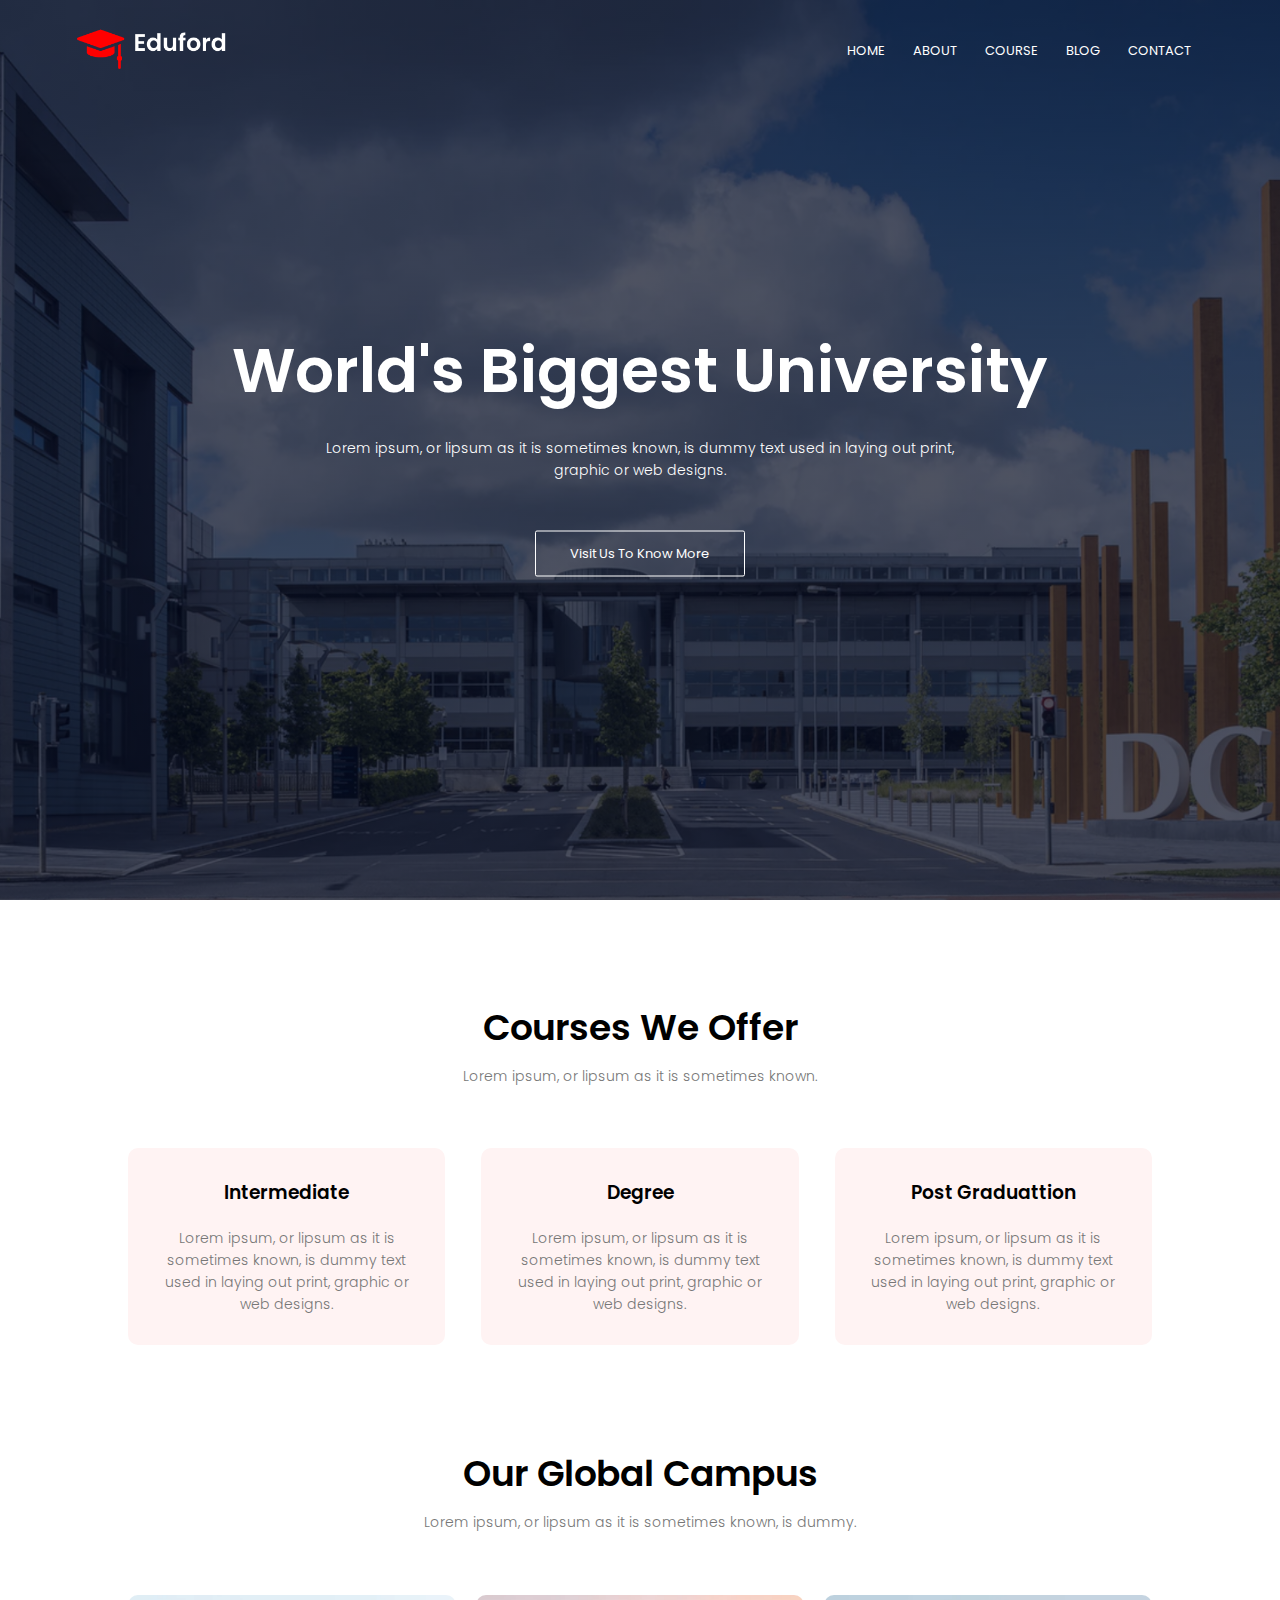
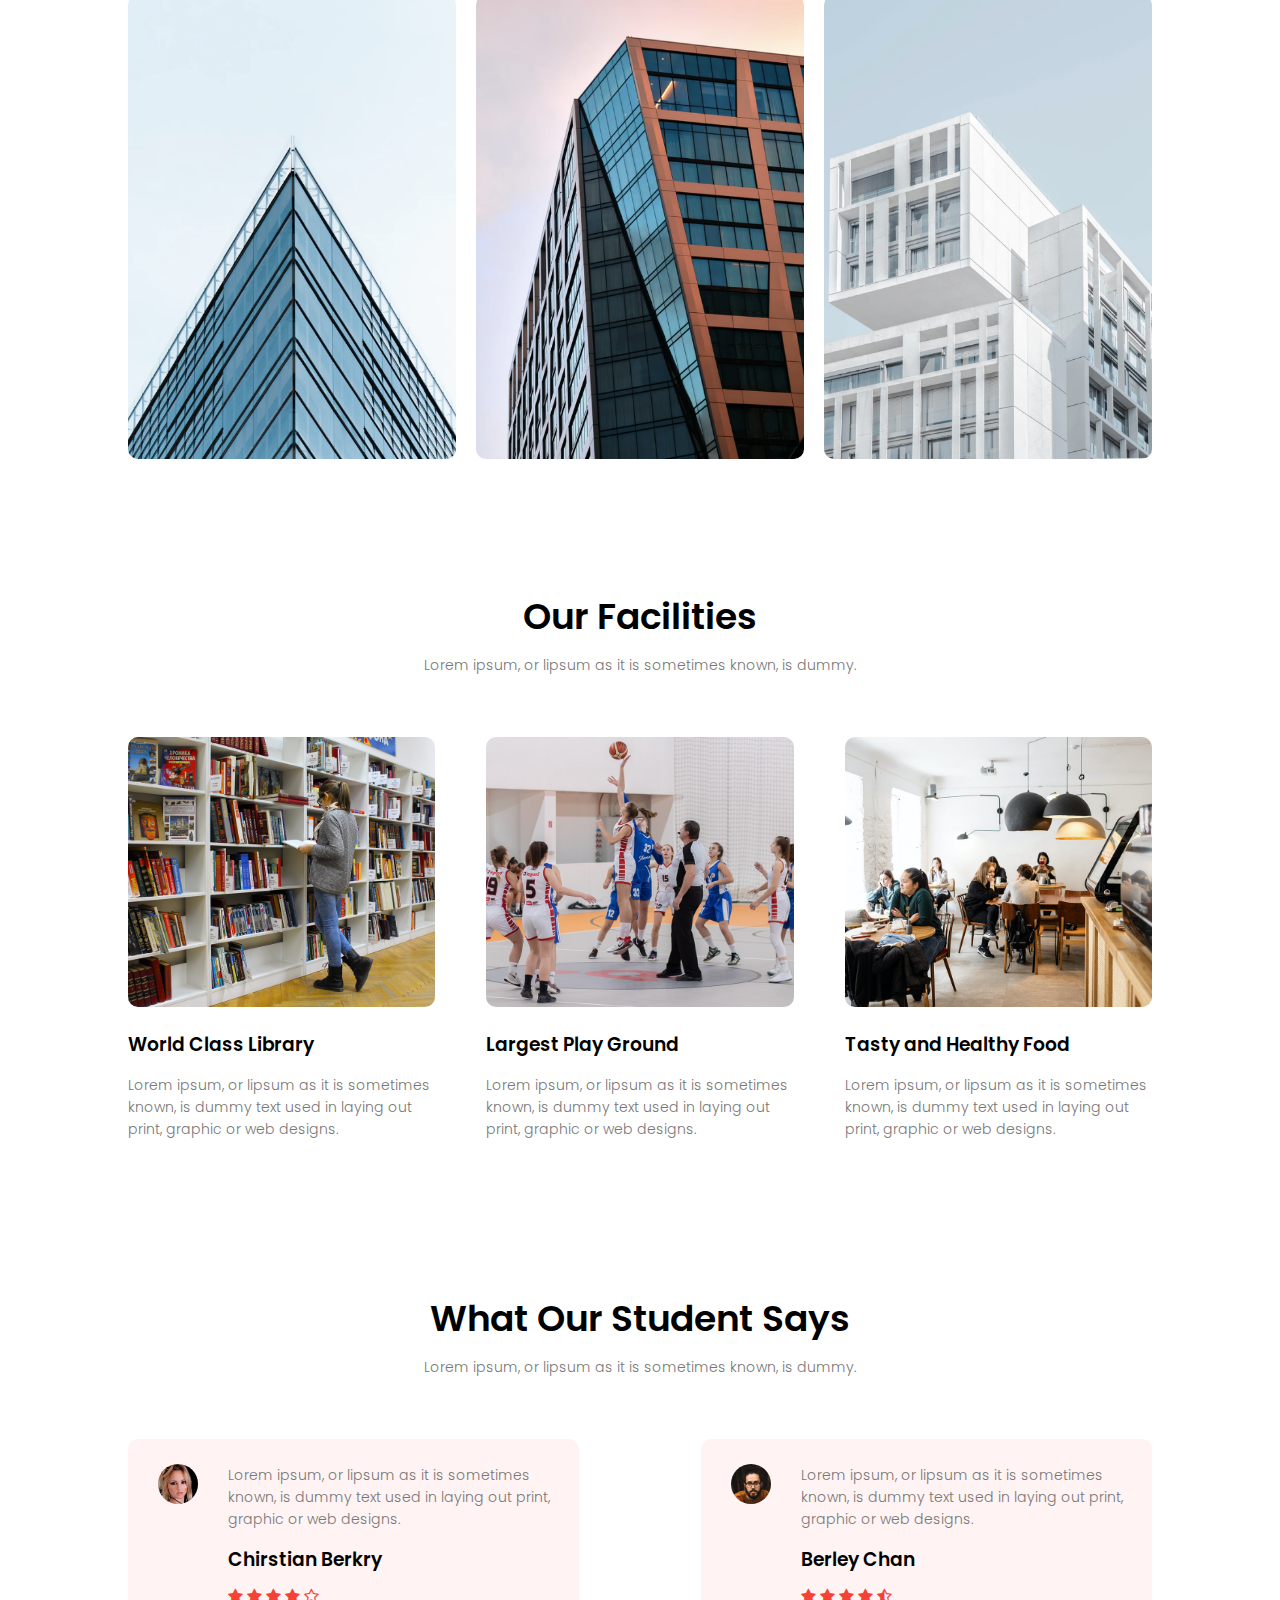
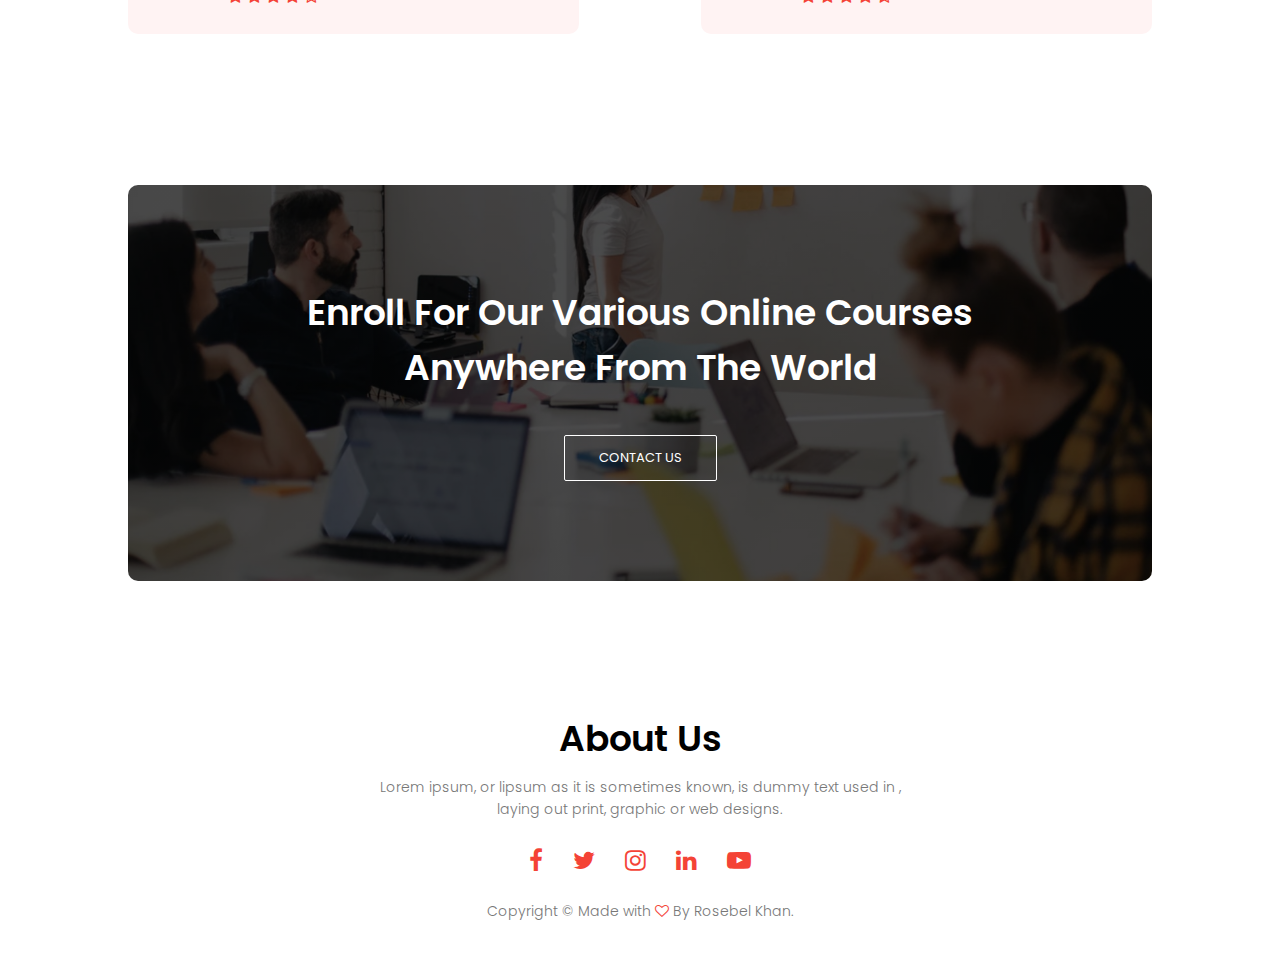
<file: index.html>
<!DOCTYPE html>
<html lang="en">
<head>
	<title>University Modern Website</title>
	<meta charset="utf-8">
	<meta name="viewport" content="width=device-width, initial-scale=1">

	<!-- <link rel="stylesheet" href="https://maxcdn.bootstrapcdn.com/bootstrap/4.5.2/css/bootstrap.min.css"> -->

	<link rel="stylesheet" type="text/css" href="https://stackpath.bootstrapcdn.com/font-awesome/4.7.0/css/font-awesome.min.css">
	<link href="https://fonts.googleapis.com/css2?family=Kaushan+Script&family=Poppins:wght@300&display=swap" rel="stylesheet">
	  <link rel="stylesheet" type="text/css" href="style.css">
	  
</head>
<body>


<!------- Header Section ------------->


	<section class="header">
		<nav>
			<a href="index.html"><img src="img/logo.png"></a>
			

			<div class="nav-links" id="navLinks">
				<i class="fa fa-times" onclick="hideMenu()"></i>
				<ul>
					<li><a href="index.html">HOME</a></li>
					<li><a href="about.html">ABOUT</a></li>
					<li><a href="course.html">COURSE</a></li>
					<li><a href="blog.html">BLOG</a></li>
					<li><a href="contact.html">CONTACT</a></li>
				</ul>
			</div>


			<i class="fa fa-bars" onclick="showMenu()"></i>
		</nav>
		<div class="text-box">
			<h1>World's Biggest University</h1>
			<p>Lorem ipsum, or lipsum as it is sometimes known, is dummy text used in laying out print,<br> graphic or web designs.</p>
			<a href="" class="hero-btn">Visit Us To Know More</a>
		</div>
	</section>


<!-- -----Course ----------- -->


<section class="course">
	<h1>Courses We Offer</h1>
	<p>Lorem ipsum, or lipsum as it is sometimes known.</p>

	<div class="row">
		<div class="course-col">
			<h3>
				Intermediate
			</h3>
			<p>
				Lorem ipsum, or lipsum as it is sometimes known, is dummy text used in laying out print, graphic or web designs.
			</p>
		</div>

		<div class="course-col">
			<h3>
				Degree
			</h3>
			<p>
				Lorem ipsum, or lipsum as it is sometimes known, is dummy text used in laying out print, graphic or web designs.
			</p>
		</div>

		<div class="course-col">
			<h3>
				Post Graduattion
			</h3>
			<p>
				Lorem ipsum, or lipsum as it is sometimes known, is dummy text used in laying out print, graphic or web designs.
			</p>
		</div>
	</div>
</section>


<!-- -----Campus ----------- -->

<section class="campus">
	<h1>Our Global Campus</h1>
	<p>Lorem ipsum, or lipsum as it is sometimes known, is dummy.</p>
	<div class="row">
		<div class="campus-col">
			<img src="img/london.png">
			<div class="layer">
				<h3>LONDON</h3>
			</div>
		</div>

		<div class="campus-col">
			<img src="img/newyork.png">
			<div class="layer">
				<h3>NEW YORK</h3>
			</div>
		</div>

		<div class="campus-col">
			<img src="img/washington.png">
			<div class="layer">
				<h3>WASHINGTON</h3>
			</div>
		</div>
	</div>
</section>




<!-- ----- Facilities ----------- -->


<section class="facilities">
	<h1>Our Facilities</h1>
	<p>Lorem ipsum, or lipsum as it is sometimes known, is dummy.</p>

	<div class="row">
		
		<div class="facilities-col">
			<img src="img/library.png">
			<h3>World Class Library</h3>
			<p>
				Lorem ipsum, or lipsum as it is sometimes known, is dummy text used in laying out print, graphic or web designs.
			</p>
		</div>

		<div class="facilities-col">
			<img src="img/basketball.png">
			<h3>Largest Play Ground</h3>
			<p>
				Lorem ipsum, or lipsum as it is sometimes known, is dummy text used in laying out print, graphic or web designs.
			</p>
		</div>

		<div class="facilities-col">
			<img src="img/cafeteria.png">
			<h3>Tasty and Healthy Food</h3>
			<p>
				Lorem ipsum, or lipsum as it is sometimes known, is dummy text used in laying out print, graphic or web designs.
			</p>
		</div>

	</div>
</section>




<!-- ----- Testimonials ----------- -->



<section class="testimonials">
	<h1>What Our Student Says</h1>
	<p>Lorem ipsum, or lipsum as it is sometimes known, is dummy.</p>
<div class="row">
	<div class="testimonials-col">
		<img src="img/user1.jpg">
		<div>
			<p>
				Lorem ipsum, or lipsum as it is sometimes known, is dummy text used in laying out print, graphic or web designs.
			</p>
			<h3>Chirstian Berkry</h3>
			<i class="fa fa-star"></i>
			<i class="fa fa-star"></i>
			<i class="fa fa-star"></i>
			<i class="fa fa-star"></i>
			<i class="fa fa-star-o"></i>
		</div>
	</div>

	<div class="testimonials-col">
		<img src="img/user2.jpg">
		<div>
			<p>
				Lorem ipsum, or lipsum as it is sometimes known, is dummy text used in laying out print, graphic or web designs.
			</p>
			<h3>Berley Chan</h3>
			<i class="fa fa-star"></i>
			<i class="fa fa-star"></i>
			<i class="fa fa-star"></i>
			<i class="fa fa-star"></i>
			<i class="fa fa-star-half-o"></i>
		</div>
	</div>

</div>
	
</section>




<!-- ----- Call to action ----------- -->


<section class="cta">
	<h1>Enroll For Our Various Online Courses<br>Anywhere From The World</h1>
	<a href="" class="hero-btn">CONTACT US</a>
</section>



<!-- ----- footer ----------- -->

<section class="footer">
	<h1>About Us</h1>
	<p>Lorem ipsum, or lipsum as it is sometimes known, is dummy text used in ,<br> laying out print, graphic or web designs.</p>

	<div class="icons">
		<i class="fa fa-facebook"></i>
		<i class="fa fa-twitter"></i>
		<i class="fa fa-instagram"></i>
		<i class="fa fa-linkedin"></i>
		<i class="fa fa-youtube-play"></i>
	</div>
	<p>Copyright &copy; Made with <i class="fa fa-heart-o"></i> By Rosebel Khan.</p>
</section>









<!--javascript for toogle menu-->

<script>
	
	var navLinks = document.getElementById("navLinks");
	function showMenu(){
		navLinks.style.right = "0";
	}
	function hideMenu(){
		navLinks.style.right = "-200px";
	}

/*------javasctiprt function another way---- */


/*function showMenu() {
  document.getElementById("nav-link2").style.right = "0";
}
function hideMenu() {
  document.getElementById("nav-link2").style.right = "-200px";
}*/

</script>

</body>
</html>
</file>
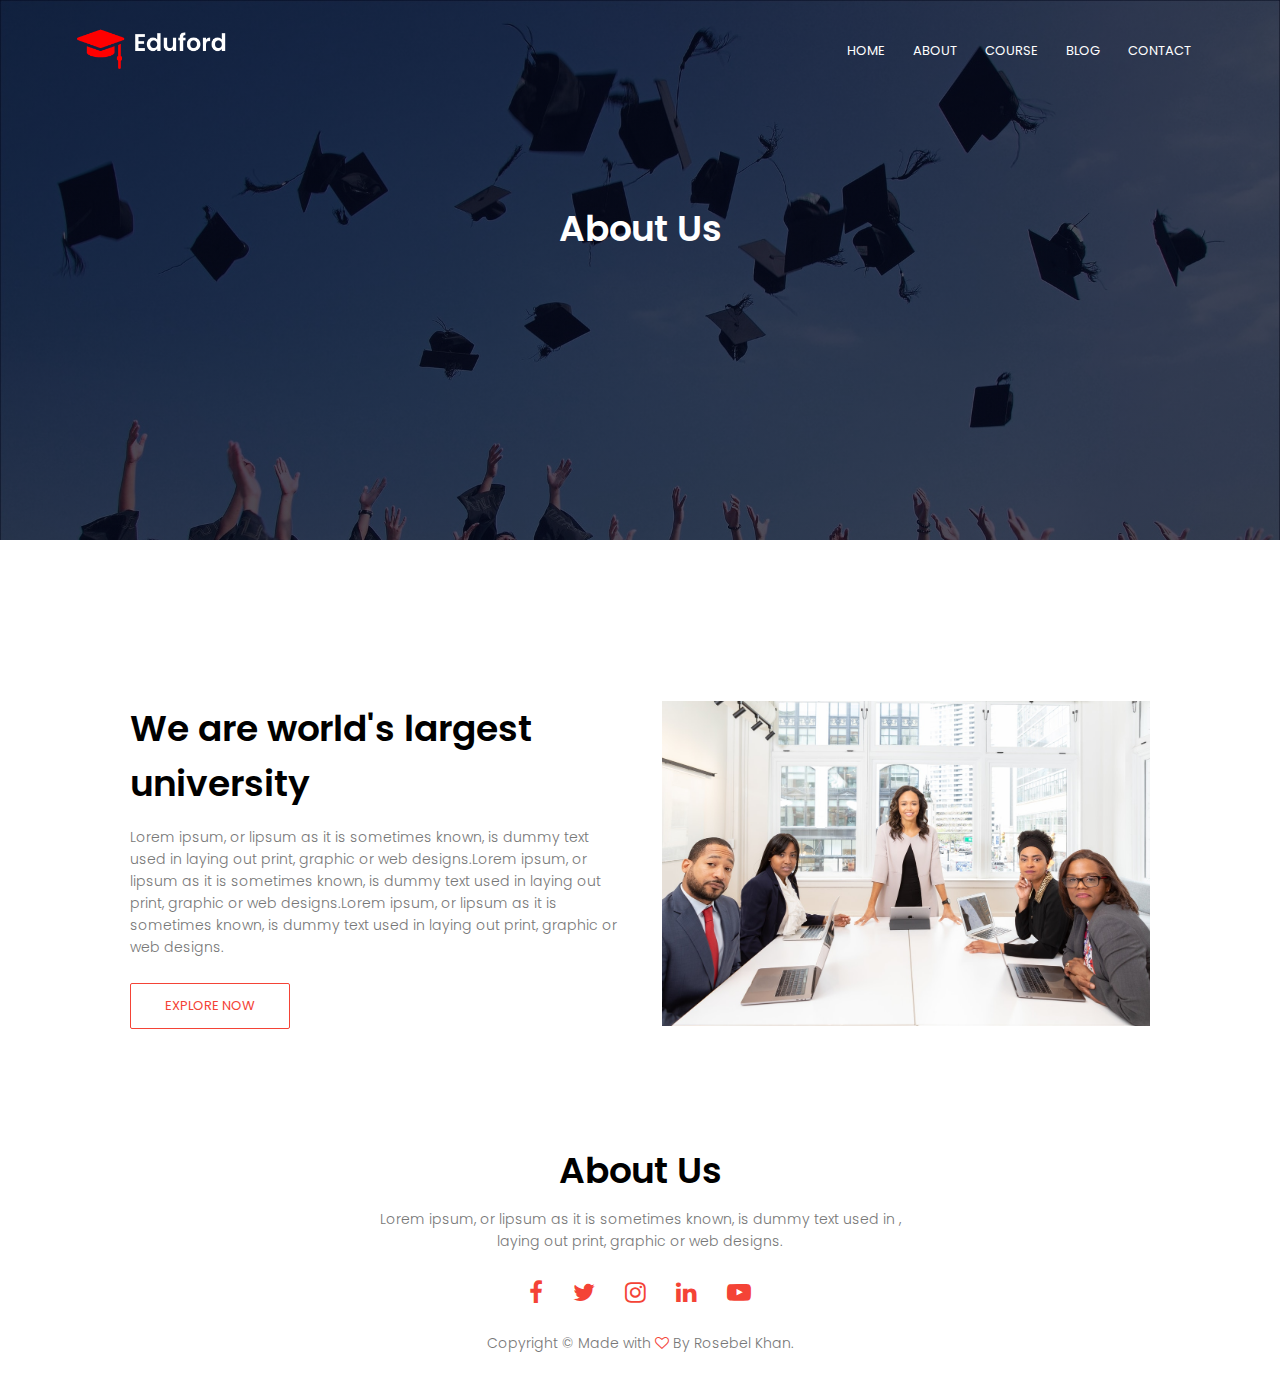
<file: about.html>
<!DOCTYPE html>
<html lang="en">
<head>
	<title>University Modern Website</title>
	<meta charset="utf-8">
	<meta name="viewport" content="width=device-width, initial-scale=1">

	<!-- <link rel="stylesheet" href="https://maxcdn.bootstrapcdn.com/bootstrap/4.5.2/css/bootstrap.min.css"> -->

	<link rel="stylesheet" type="text/css" href="https://stackpath.bootstrapcdn.com/font-awesome/4.7.0/css/font-awesome.min.css">
	<link href="https://fonts.googleapis.com/css2?family=Kaushan+Script&family=Poppins:wght@300&display=swap" rel="stylesheet">
	  <link rel="stylesheet" type="text/css" href="style.css">
	  
</head>
<body>
	<section class="sub-header">
		<nav>
			<a href="index.html"><img src="img/logo.png"></a>
			<div class="nav-links" id="navLinks">
				<i class="fa fa-times" onclick="hideMenu()"></i>
				<ul>
					<li><a href="index.html">HOME</a></li>
					<li><a href="about.html">ABOUT</a></li>
					<li><a href="course.html">COURSE</a></li>
					<li><a href="blog.html">BLOG</a></li>
					<li><a href="contact.html">CONTACT</a></li>
				</ul>
			</div>
			<i class="fa fa-bars" onclick="showMenu()"></i>
		</nav>

		<h1>About Us</h1>

	</section>


<!-- ----- about us content ----------- -->

<section class="about-us">
	<div class="row">
		<div class="about-col">
			<h1>We are world's largest university</h1>
			<p>Lorem ipsum, or lipsum as it is sometimes known, is dummy text used in laying out print, graphic or web designs.Lorem ipsum, or lipsum as it is sometimes known, is dummy text used in laying out print, graphic or web designs.Lorem ipsum, or lipsum as it is sometimes known, is dummy text used in laying out print, graphic or web designs.</p>
			<a href="" class="hero-btn red-btn">EXPLORE NOW</a>
		</div>

		<div class="about-col">
			<img src="img/about.jpg">
		</div>
	</div>
</section>





<!-- ----- footer ----------- -->

<section class="footer">
	<h1>About Us</h1>
	<p>Lorem ipsum, or lipsum as it is sometimes known, is dummy text used in ,<br> laying out print, graphic or web designs.</p>

	<div class="icons">
		<i class="fa fa-facebook"></i>
		<i class="fa fa-twitter"></i>
		<i class="fa fa-instagram"></i>
		<i class="fa fa-linkedin"></i>
		<i class="fa fa-youtube-play"></i>
	</div>
	<p>Copyright &copy; Made with <i class="fa fa-heart-o"></i> By Rosebel Khan.</p>
</section>









<!--javascript for toogle menu-->

<script>
	
	var navLinks = document.getElementById("navLinks");
	function showMenu(){
		navLinks.style.right = "0";
	}
	function hideMenu(){
		navLinks.style.right = "-200px";
	}

</script>

</body>
</html>
</file>
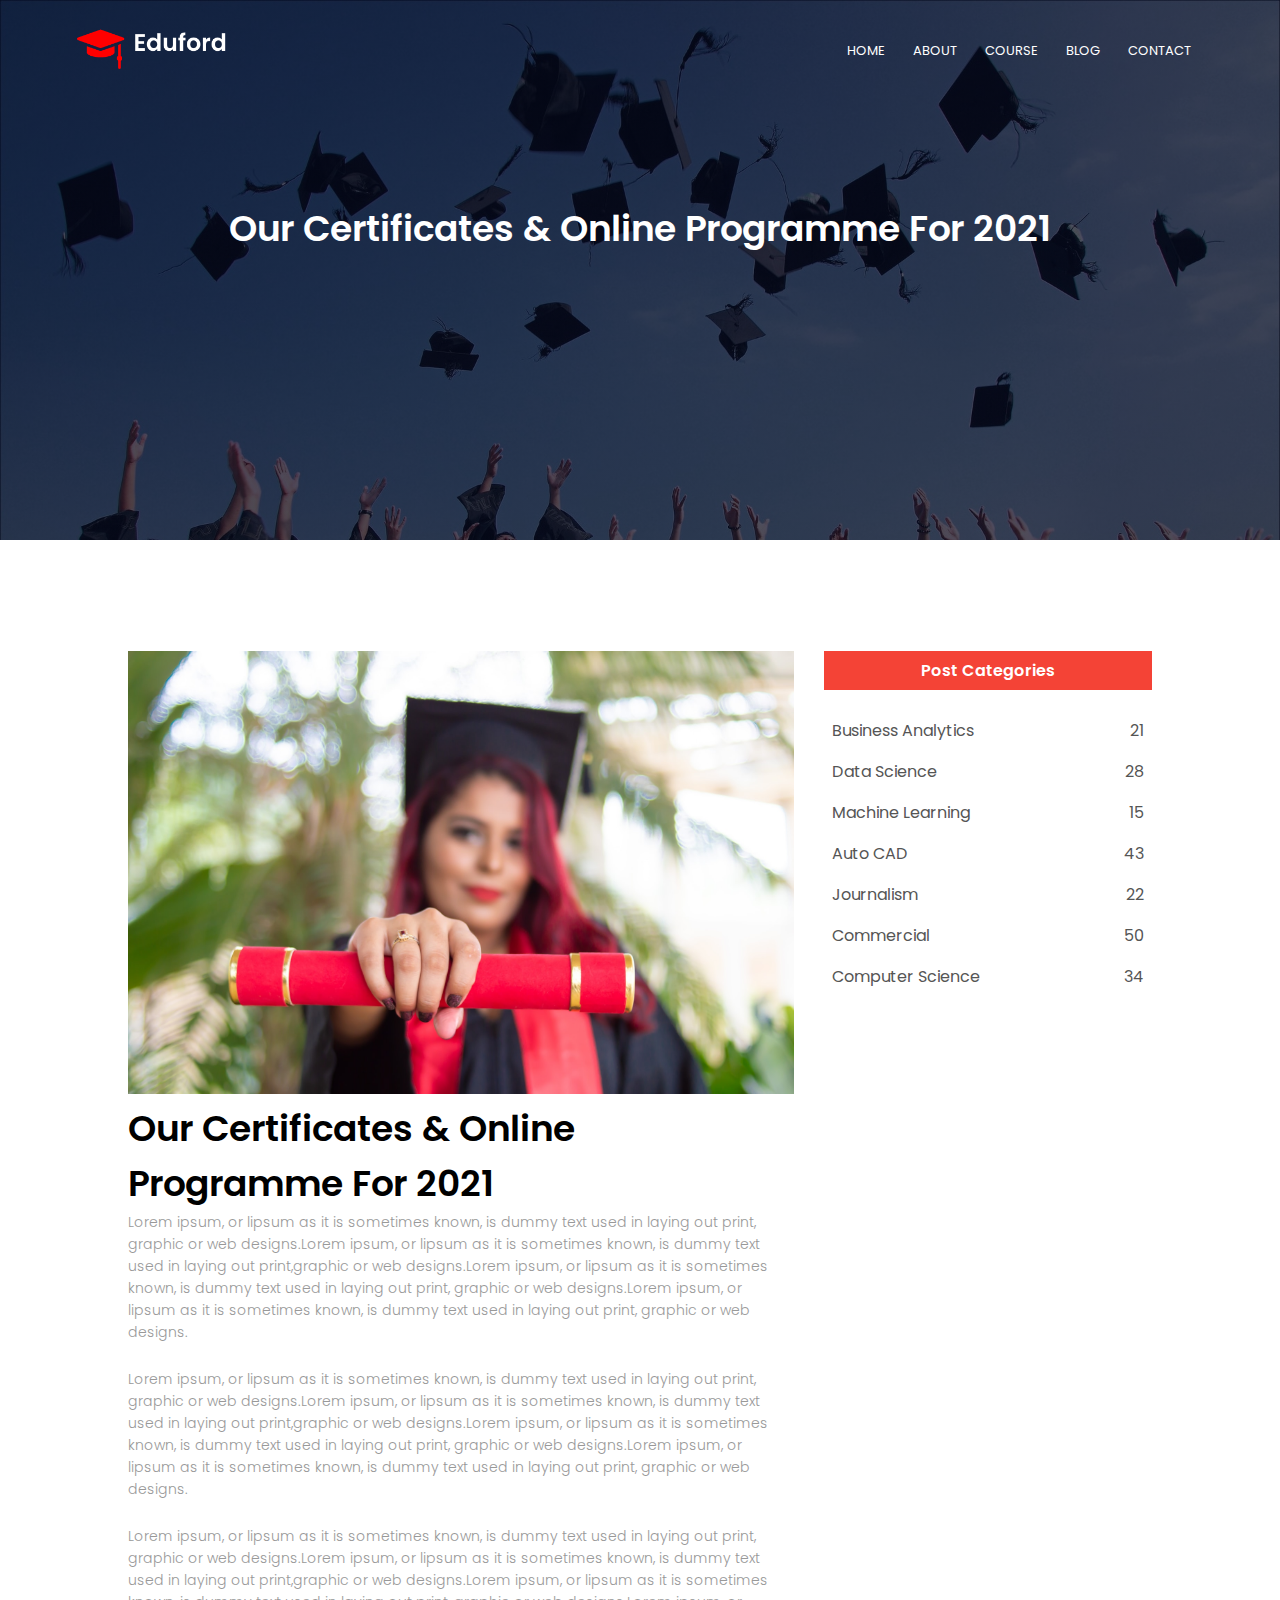
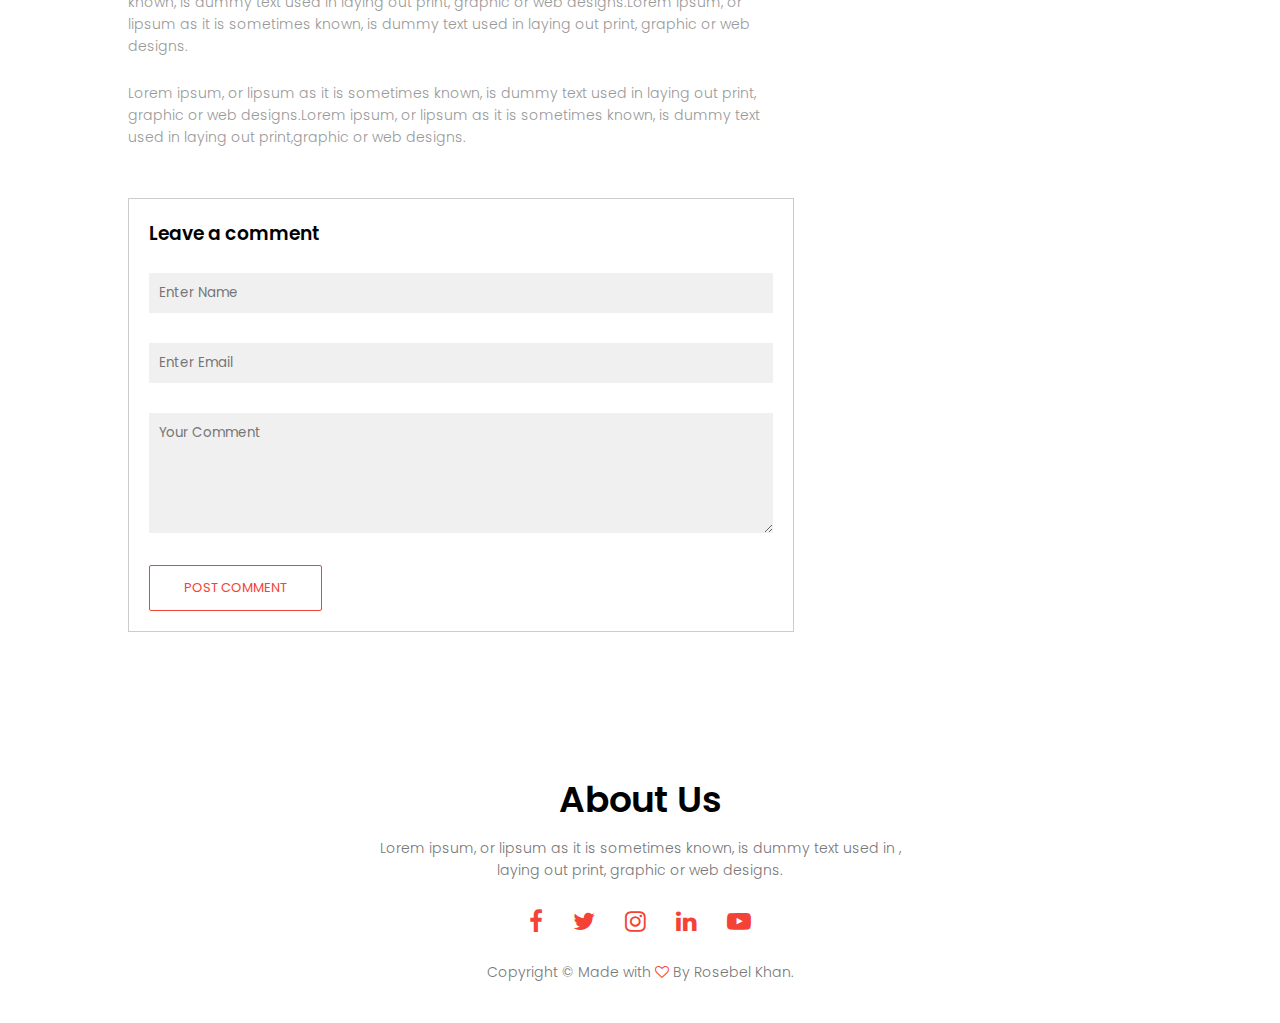
<file: blog.html>
<!DOCTYPE html>
<html lang="en">
<head>
	<title>University Modern Website</title>
	<meta charset="utf-8">
	<meta name="viewport" content="width=device-width, initial-scale=1">

	<!-- <link rel="stylesheet" href="https://maxcdn.bootstrapcdn.com/bootstrap/4.5.2/css/bootstrap.min.css"> -->

	<link rel="stylesheet" type="text/css" href="https://stackpath.bootstrapcdn.com/font-awesome/4.7.0/css/font-awesome.min.css">
	<link href="https://fonts.googleapis.com/css2?family=Kaushan+Script&family=Poppins:wght@300&display=swap" rel="stylesheet">
	  <link rel="stylesheet" type="text/css" href="style.css">
	  
</head>
<body>
	<section class="sub-header">
		<nav>
			<a href="index.html"><img src="img/logo.png"></a>
			<div class="nav-links" id="navLinks">
				<i class="fa fa-times" onclick="hideMenu()"></i>
				<ul>
					<li><a href="index.html">HOME</a></li>
					<li><a href="about.html">ABOUT</a></li>
					<li><a href="course.html">COURSE</a></li>
					<li><a href="blog.html">BLOG</a></li>
					<li><a href="contact.html">CONTACT</a></li>
				</ul>
			</div>
			<i class="fa fa-bars" onclick="showMenu()"></i>
		</nav>

		<h1>Our Certificates & Online Programme For 2021</h1>

	</section>

<!-- -------blog page content----- -->

<section class="blog-content">
	<div class="row">
		<div class="blog-left">
			<img src="img/certificate.jpg">
			<h1>Our Certificates & Online Programme For 2021</h1>
<p>Lorem ipsum, or lipsum as it is sometimes known, is dummy text used in laying out print, graphic or web designs.Lorem ipsum, or lipsum as it is sometimes known, is dummy text used in laying out print,graphic or web designs.Lorem ipsum, or lipsum as it is sometimes known, is dummy text used in laying out print, graphic or web designs.Lorem ipsum, or lipsum as it is sometimes known, is dummy text used in laying out print, graphic or web designs.</p>
		<br>
		<p>Lorem ipsum, or lipsum as it is sometimes known, is dummy text used in laying out print, graphic or web designs.Lorem ipsum, or lipsum as it is sometimes known, is dummy text used in laying out print,graphic or web designs.Lorem ipsum, or lipsum as it is sometimes known, is dummy text used in laying out print, graphic or web designs.Lorem ipsum, or lipsum as it is sometimes known, is dummy text used in laying out print, graphic or web designs.</p>
		<br>
		<p>Lorem ipsum, or lipsum as it is sometimes known, is dummy text used in laying out print, graphic or web designs.Lorem ipsum, or lipsum as it is sometimes known, is dummy text used in laying out print,graphic or web designs.Lorem ipsum, or lipsum as it is sometimes known, is dummy text used in laying out print, graphic or web designs.Lorem ipsum, or lipsum as it is sometimes known, is dummy text used in laying out print, graphic or web designs.</p>
		<br>
		<p>Lorem ipsum, or lipsum as it is sometimes known, is dummy text used in laying out print, graphic or web designs.Lorem ipsum, or lipsum as it is sometimes known, is dummy text used in laying out print,graphic or web designs.</p>



		<div class="comment-box">
			<h3>Leave a comment</h3>

			<form class="comment-form">
				<input type="text" name="" placeholder="Enter Name">
				<input type="email" name="" placeholder="Enter Email">
				<textarea rows="5" placeholder="Your Comment"></textarea>
				<button type="submit" class="hero-btn red-btn">POST COMMENT</button>
			</form>
		</div>






		</div>

		<div class="blog-right">
			<h3>Post Categories</h3>
			<div>
				<span>Business Analytics</span>
				<span>21</span>
			</div>

			<div>
				<span>Data Science</span>
				<span>28</span>
			</div>

			<div>
				<span>Machine Learning</span>
				<span>15</span>
			</div>

			<div>
				<span>Auto CAD</span>
				<span>43</span>
			</div>

			<div>
				<span>Journalism</span>
				<span>22</span>
			</div>

			<div>
				<span>Commercial</span>
				<span>50</span>
			</div>

			<div>
				<span>Computer Science</span>
				<span>34</span>
			</div>
		</div>
	</div>
</section>


<!-- ----- footer ----------- -->

<section class="footer">
	<h1>About Us</h1>
	<p>Lorem ipsum, or lipsum as it is sometimes known, is dummy text used in ,<br> laying out print, graphic or web designs.</p>

	<div class="icons">
		<i class="fa fa-facebook"></i>
		<i class="fa fa-twitter"></i>
		<i class="fa fa-instagram"></i>
		<i class="fa fa-linkedin"></i>
		<i class="fa fa-youtube-play"></i>
	</div>
	<p>Copyright &copy; Made with <i class="fa fa-heart-o"></i> By Rosebel Khan.</p>
</section>









<!--javascript for toogle menu-->

<script>
	
	var navLinks = document.getElementById("navLinks");
	function showMenu(){
		navLinks.style.right = "0";
	}
	function hideMenu(){
		navLinks.style.right = "-200px";
	}

</script>

</body>
</html>
</file>
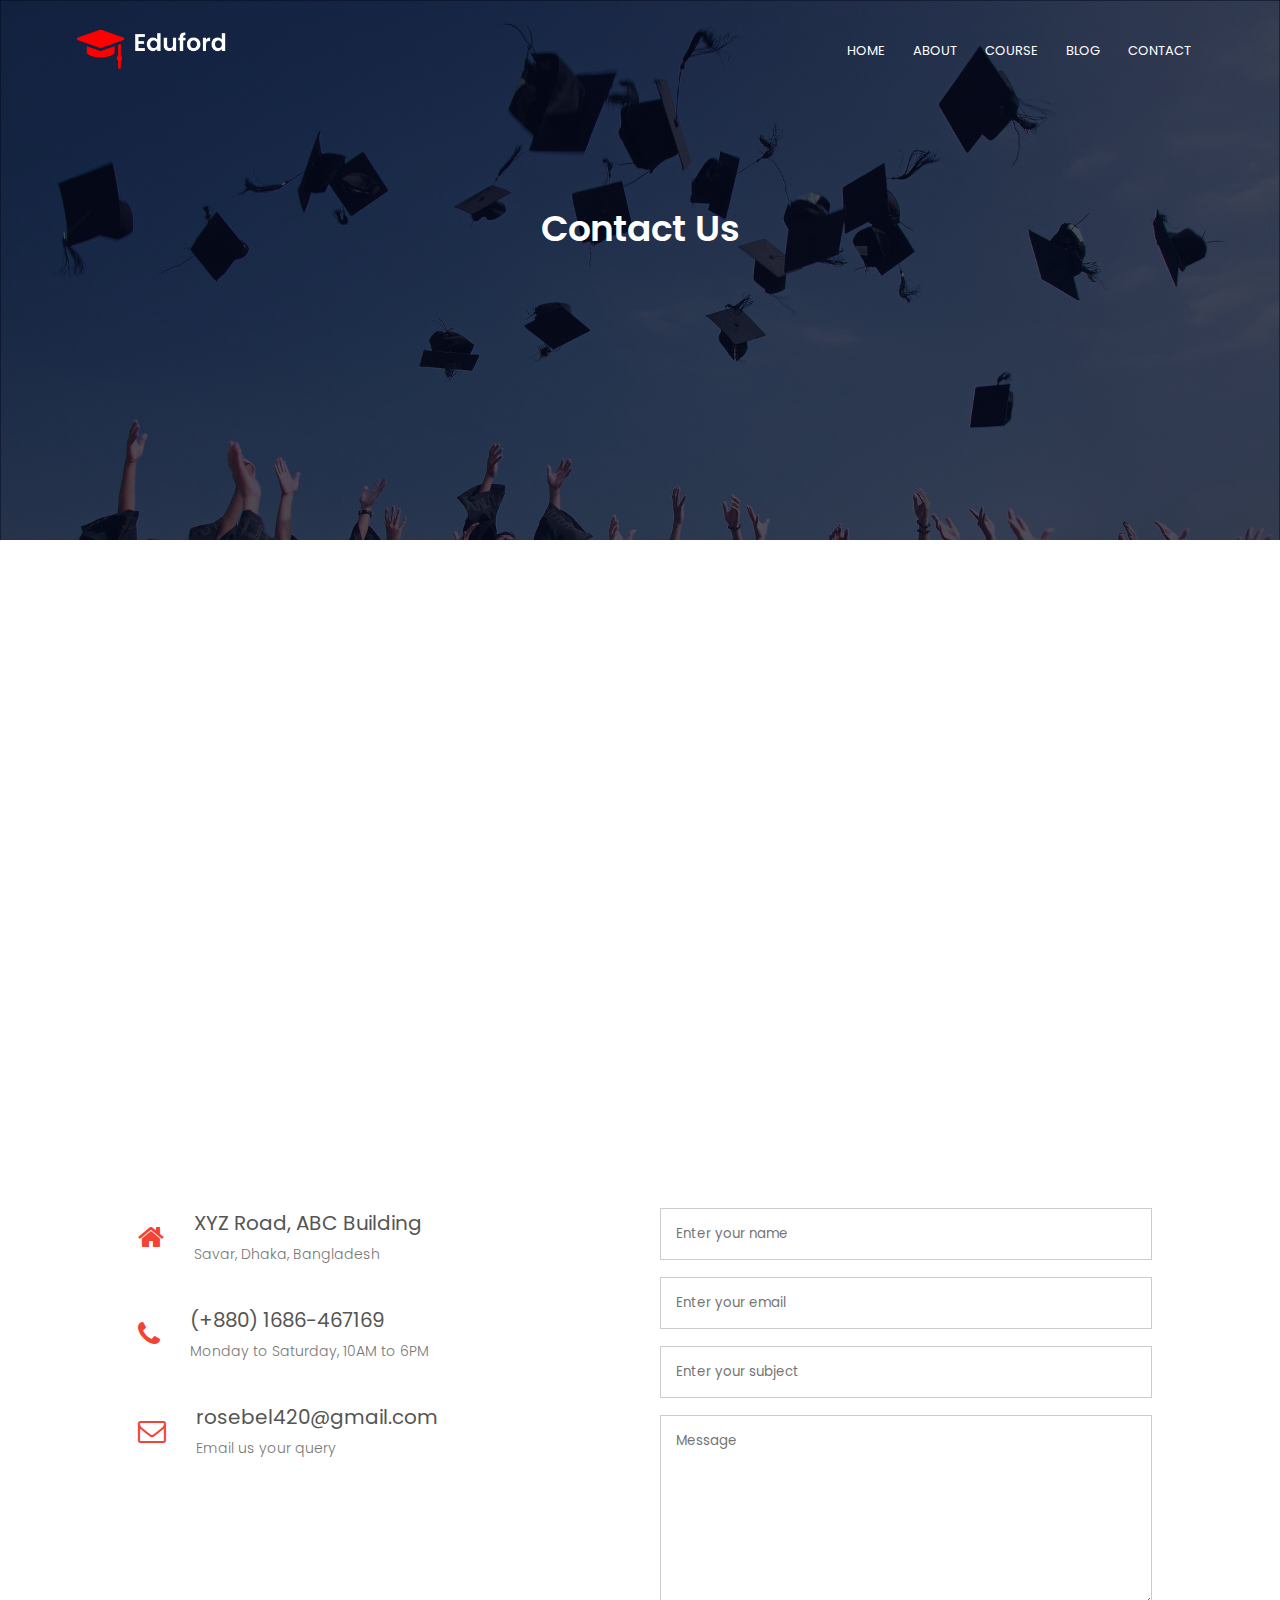
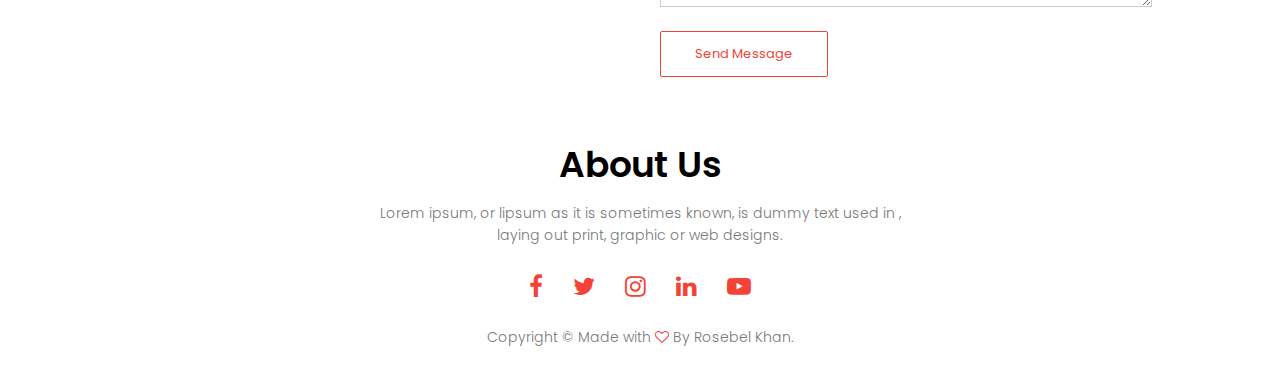
<file: contact.html>
<!DOCTYPE html>
<html lang="en">
<head>
	<title>University Modern Website</title>
	<meta charset="utf-8">
	<meta name="viewport" content="width=device-width, initial-scale=1">

	<!-- <link rel="stylesheet" href="https://maxcdn.bootstrapcdn.com/bootstrap/4.5.2/css/bootstrap.min.css"> -->

	<link rel="stylesheet" type="text/css" href="https://stackpath.bootstrapcdn.com/font-awesome/4.7.0/css/font-awesome.min.css">
	<link href="https://fonts.googleapis.com/css2?family=Kaushan+Script&family=Poppins:wght@300&display=swap" rel="stylesheet">
	  <link rel="stylesheet" type="text/css" href="style.css">
	  
</head>
<body>
	<section class="sub-header">
		<nav>
			<a href="index.html"><img src="img/logo.png"></a>
			<div class="nav-links" id="navLinks">
				<i class="fa fa-times" onclick="hideMenu()"></i>
				<ul>
					<li><a href="index.html">HOME</a></li>
					<li><a href="about.html">ABOUT</a></li>
					<li><a href="course.html">COURSE</a></li>
					<li><a href="blog.html">BLOG</a></li>
					<li><a href="contact.html">CONTACT</a></li>
				</ul>
			</div>
			<i class="fa fa-bars" onclick="showMenu()"></i>
		</nav>

		<h1>Contact Us</h1>

	</section>

<!-- -------contact page content----- -->

<section class="location">
<iframe src="https://www.google.com/maps/embed?pb=!1m18!1m12!1m3!1d58373.54521955562!2d90.22635112307728!3d23.877326075343046!2m3!1f0!2f0!3f0!3m2!1i1024!2i768!4f13.1!3m3!1m2!1s0x3755ebd3d6df9569%3A0x277b3819d4da3e91!2sSavar%20Union!5e0!3m2!1sen!2sbd!4v1616432892909!5m2!1sen!2sbd" width="100%" height="450" style="border:0;" allowfullscreen="" loading="lazy"></iframe>

</section>

<section class="contact-us">
	<div class="row">
		<div class="contact-col">
			<div>
				<i class="fa fa-home"></i>
				<span>
					<h5>XYZ Road, ABC Building</h5>
					<p>Savar, Dhaka, Bangladesh</p>
				</span>
			</div>
			<div>
				<i class="fa fa-phone"></i>
				<span>
					<h5>(+880) 1686-467169</h5>
					<p>Monday to Saturday, 10AM to 6PM</p>
				</span>
			</div>
			<div>
				<i class="fa fa-envelope-o"></i>
				<span>
					<h5>rosebel420@gmail.com</h5>
					<p>Email us your query</p>
				</span>
			</div>
		</div>
		<div class="contact-col">
			<form action="" method="">
				<input type="text" name="name" placeholder="Enter your name" required>
				<input type="email" name="email" placeholder="Enter your email" required>
				<input type="text" name="subject" placeholder="Enter your subject" required>
				<textarea rows="8" name="message" placeholder="Message" required></textarea>
				<button type="submit" class="hero-btn red-btn">Send Message</button>
			</form>
		</div>
	</div>
</section>


<!-- ----- footer ----------- -->

<section class="footer">
	<h1>About Us</h1>
	<p>Lorem ipsum, or lipsum as it is sometimes known, is dummy text used in ,<br> laying out print, graphic or web designs.</p>

	<div class="icons">
		<i class="fa fa-facebook"></i>
		<i class="fa fa-twitter"></i>
		<i class="fa fa-instagram"></i>
		<i class="fa fa-linkedin"></i>
		<i class="fa fa-youtube-play"></i>
	</div>
	<p>Copyright &copy; Made with <i class="fa fa-heart-o"></i> By Rosebel Khan.</p>
</section>









<!--javascript for toogle menu-->

<script>
	
	var navLinks = document.getElementById("navLinks");
	function showMenu(){
		navLinks.style.right = "0";
	}
	function hideMenu(){
		navLinks.style.right = "-200px";
	}

</script>

</body>
</html>
</file>
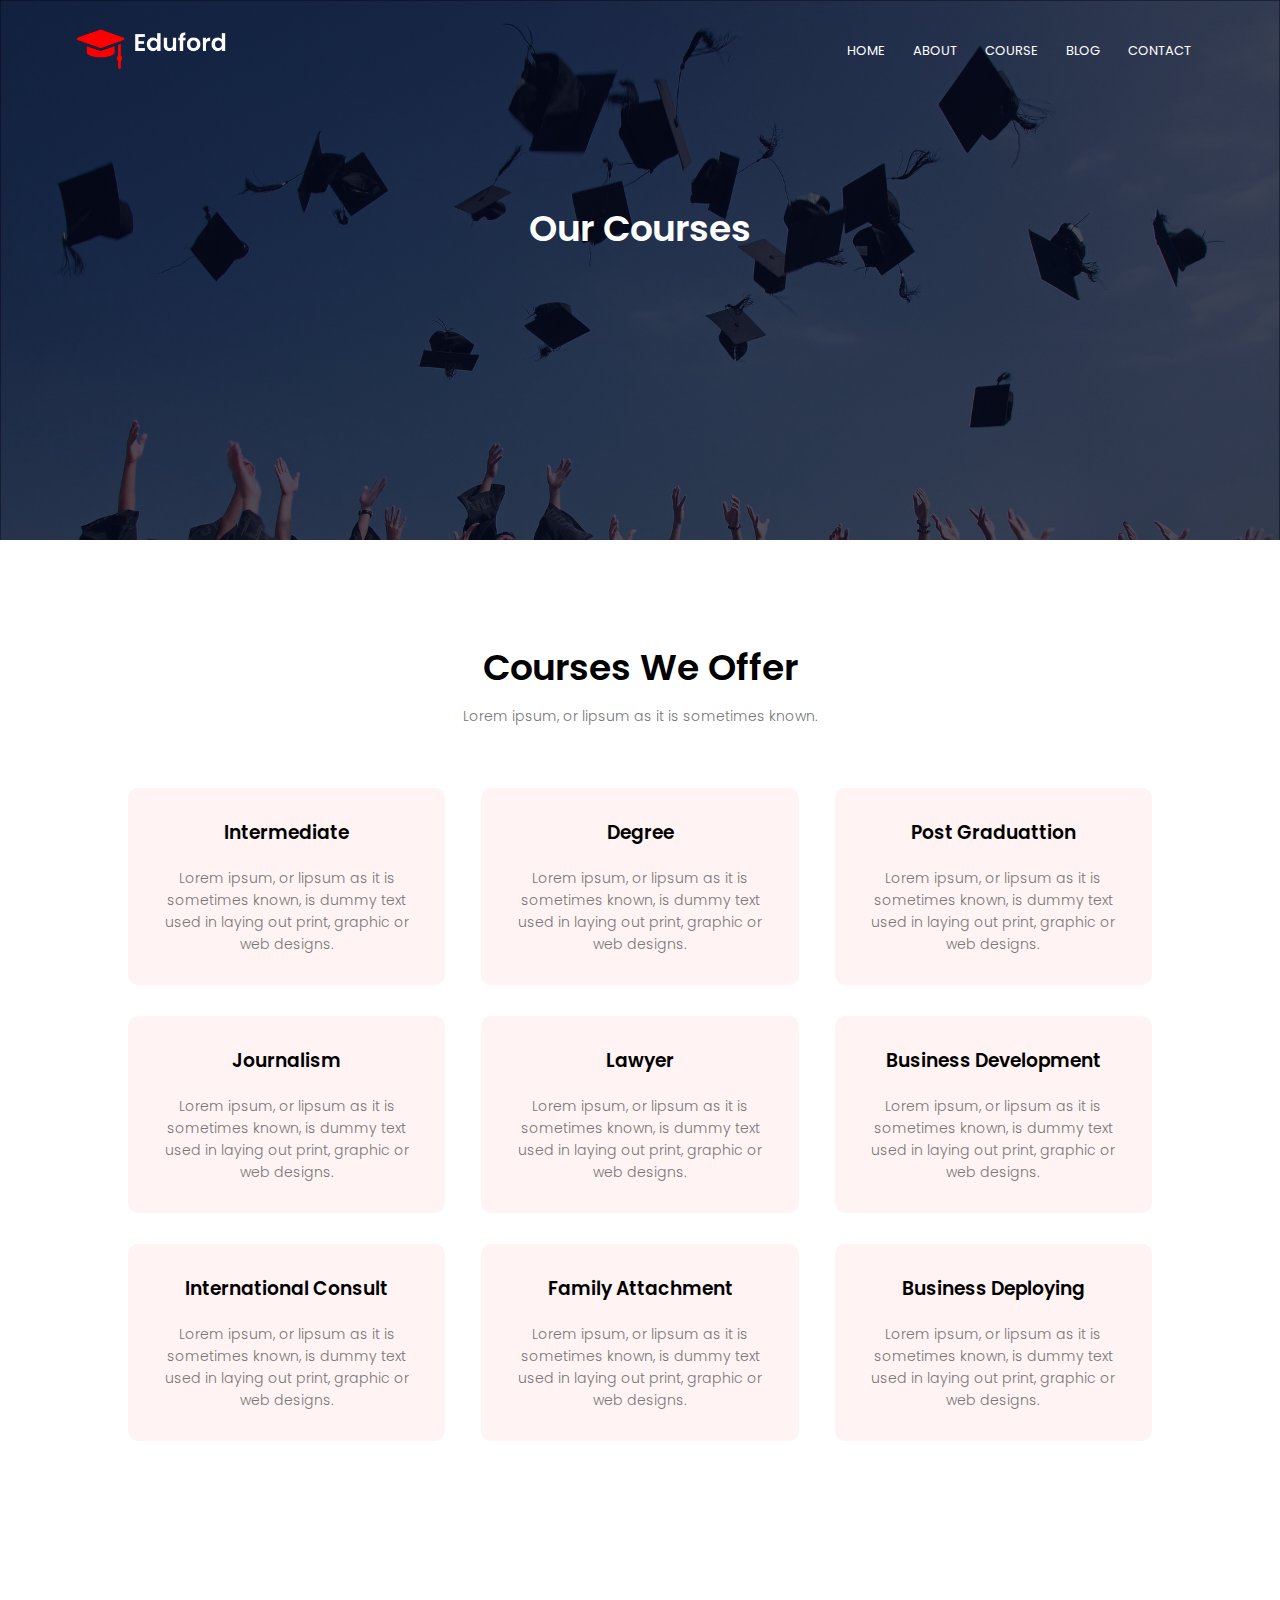
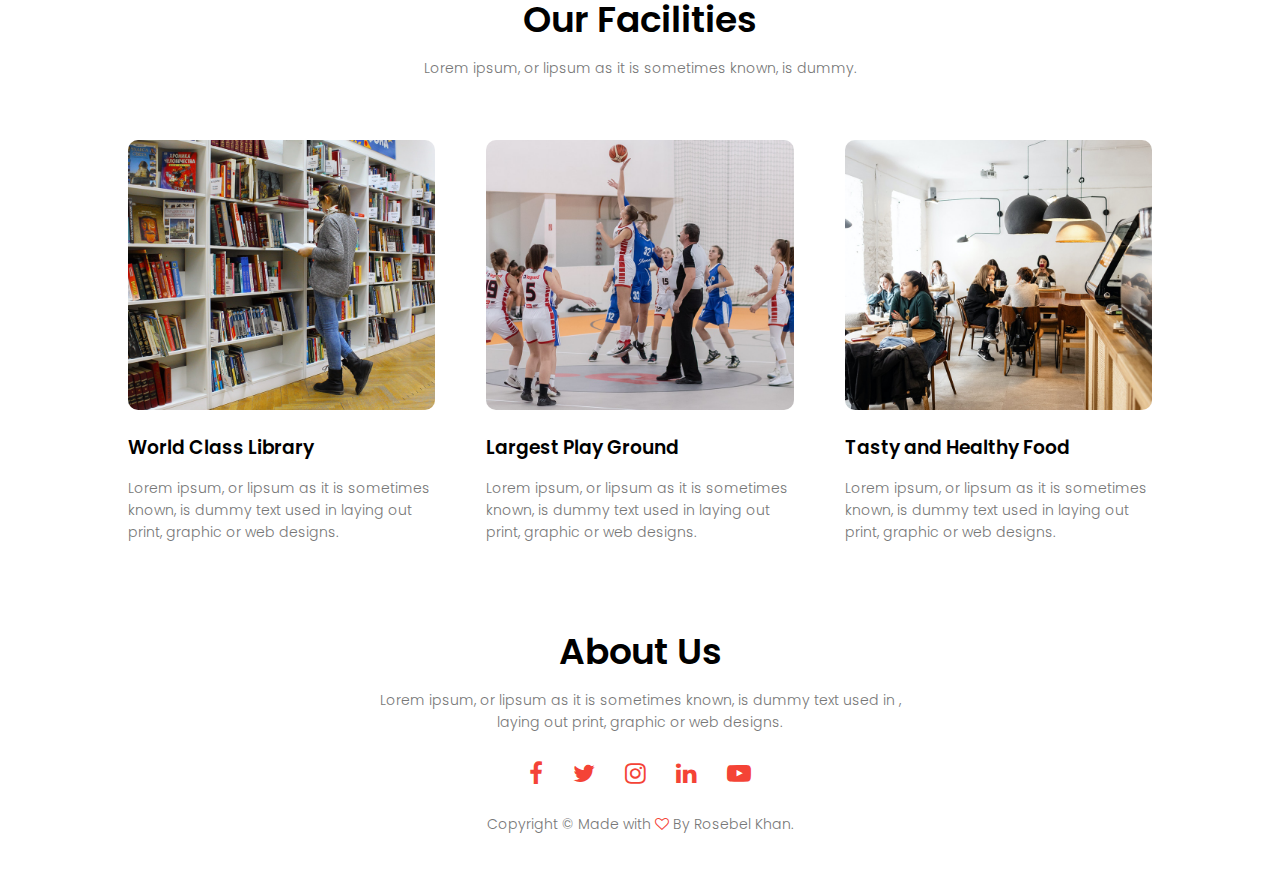
<file: course.html>
<!DOCTYPE html>
<html lang="en">
<head>
	<title>University Modern Website</title>
	<meta charset="utf-8">
	<meta name="viewport" content="width=device-width, initial-scale=1">

	<!-- <link rel="stylesheet" href="https://maxcdn.bootstrapcdn.com/bootstrap/4.5.2/css/bootstrap.min.css"> -->

	<link rel="stylesheet" type="text/css" href="https://stackpath.bootstrapcdn.com/font-awesome/4.7.0/css/font-awesome.min.css">
	<link href="https://fonts.googleapis.com/css2?family=Kaushan+Script&family=Poppins:wght@300&display=swap" rel="stylesheet">
	  <link rel="stylesheet" type="text/css" href="style.css">
	  
</head>
<body>
	<section class="sub-header">
		<nav>
			<a href="index.html"><img src="img/logo.png"></a>
			<div class="nav-links" id="navLinks">
				<i class="fa fa-times" onclick="hideMenu()"></i>
				<ul>
					<li><a href="index.html">HOME</a></li>
					<li><a href="about.html">ABOUT</a></li>
					<li><a href="course.html">COURSE</a></li>
					<li><a href="blog.html">BLOG</a></li>
					<li><a href="contact.html">CONTACT</a></li>
				</ul>
			</div>
			<i class="fa fa-bars" onclick="showMenu()"></i>
		</nav>

		<h1>Our Courses</h1>

	</section>


<!-- ----- Our Courses ----------- -->



<section class="course">
	<h1>Courses We Offer</h1>
	<p>Lorem ipsum, or lipsum as it is sometimes known.</p>

	<div class="row">
		<div class="course-col">
			<h3>
				Intermediate
			</h3>
			<p>
				Lorem ipsum, or lipsum as it is sometimes known, is dummy text used in laying out print, graphic or web designs.
			</p>
		</div>

		<div class="course-col">
			<h3>
				Degree
			</h3>
			<p>
				Lorem ipsum, or lipsum as it is sometimes known, is dummy text used in laying out print, graphic or web designs.
			</p>
		</div>

		<div class="course-col">
			<h3>
				Post Graduattion
			</h3>
			<p>
				Lorem ipsum, or lipsum as it is sometimes known, is dummy text used in laying out print, graphic or web designs.
			</p>
		</div>
</div>
	
<div class="row second-row">
		<div class="course-col">
			<h3>
				Journalism
			</h3>
			<p>
				Lorem ipsum, or lipsum as it is sometimes known, is dummy text used in laying out print, graphic or web designs.
			</p>
		</div>

		<div class="course-col">
			<h3>
				Lawyer
			</h3>
			<p>
				Lorem ipsum, or lipsum as it is sometimes known, is dummy text used in laying out print, graphic or web designs.
			</p>
		</div>

		<div class="course-col">
			<h3>
				Business Development
			</h3>
			<p>
				Lorem ipsum, or lipsum as it is sometimes known, is dummy text used in laying out print, graphic or web designs.
			</p>
		</div>
	</div>


	<div class="row second-row">
		<div class="course-col">
			<h3>
				International Consult
			</h3>
			<p>
				Lorem ipsum, or lipsum as it is sometimes known, is dummy text used in laying out print, graphic or web designs.
			</p>
		</div>

		<div class="course-col">
			<h3>
				Family Attachment
			</h3>
			<p>
				Lorem ipsum, or lipsum as it is sometimes known, is dummy text used in laying out print, graphic or web designs.
			</p>
		</div>

		<div class="course-col">
			<h3>
				Business Deploying
			</h3>
			<p>
				Lorem ipsum, or lipsum as it is sometimes known, is dummy text used in laying out print, graphic or web designs.
			</p>
		</div>
	</div>

</section>



<!-- ----- Facilities ----------- -->


<section class="facilities">
	<h1>Our Facilities</h1>
	<p>Lorem ipsum, or lipsum as it is sometimes known, is dummy.</p>

	<div class="row">
		
		<div class="facilities-col">
			<img src="img/library.png">
			<h3>World Class Library</h3>
			<p>
				Lorem ipsum, or lipsum as it is sometimes known, is dummy text used in laying out print, graphic or web designs.
			</p>
		</div>

		<div class="facilities-col">
			<img src="img/basketball.png">
			<h3>Largest Play Ground</h3>
			<p>
				Lorem ipsum, or lipsum as it is sometimes known, is dummy text used in laying out print, graphic or web designs.
			</p>
		</div>

		<div class="facilities-col">
			<img src="img/cafeteria.png">
			<h3>Tasty and Healthy Food</h3>
			<p>
				Lorem ipsum, or lipsum as it is sometimes known, is dummy text used in laying out print, graphic or web designs.
			</p>
		</div>

	</div>
</section>




<!-- ----- footer ----------- -->

<section class="footer">
	<h1>About Us</h1>
	<p>Lorem ipsum, or lipsum as it is sometimes known, is dummy text used in ,<br> laying out print, graphic or web designs.</p>

	<div class="icons">
		<i class="fa fa-facebook"></i>
		<i class="fa fa-twitter"></i>
		<i class="fa fa-instagram"></i>
		<i class="fa fa-linkedin"></i>
		<i class="fa fa-youtube-play"></i>
	</div>
	<p>Copyright &copy; Made with <i class="fa fa-heart-o"></i> By Rosebel Khan.</p>
</section>









<!--javascript for toogle menu-->

<script>
	
	var navLinks = document.getElementById("navLinks");
	function showMenu(){
		navLinks.style.right = "0";
	}
	function hideMenu(){
		navLinks.style.right = "-200px";
	}

</script>

</body>
</html>
</file>
<file: style.css>
*{
	margin: 0;
	padding: 0;
	font-family: 'Poppins', sans-serif;
	box-sizing: border-box;
}
.header{
	min-height: 100vh;
	width: 100%;
	background-image: linear-gradient(rgba(4,9,30,0.7),rgba(4,9,30,0.7)),url(img/banner.png);
	background-position: center;
	background-size: cover;
	position: relative;
}
nav{
	display: flex;
	padding: 2% 6%;
	justify-content: space-between;
	align-items: center;
}
nav img{
	width: 150px;
}
.nav-links{
	flex: 1;
	text-align: right;
}
.nav-links ul li{
	list-style: none;
	display: inline-block;
	padding: 8px 12px;
	position: relative;
}
.nav-links ul li a{
	color: #fff;
	text-decoration: none;
	font-size: 13px;
}
.nav-links ul li::after{
	content: '';
	width: 0%;
	height: 2px;
	background: #f44336;
	display: block;
	margin: auto;
	transition: 0.5s;
}
.nav-links ul li:hover::after{
	width: 100%;
}
.text-box{
	width: 90%;
	color: #fff;
	position: absolute;
	top: 50%;
	left: 50%;
	transform: translate(-50%,-50%);
	text-align: center;
}
.text-box h1{
	font-size: 62px;
}
.text-box p{
	margin: 10px 0 40px;
	font-size: 14px;
	color: #fff;
}
.hero-btn{
	display: inline-block;
	text-decoration: none;
	color: #fff;
	border: 1px solid #fff;
	font-size: 13px;
	padding: 12px 34px;
	border-radius: 2px;
	position: relative;
	cursor: pointer;
	background: transparent;
	transition: 1s;
}
.hero-btn:hover{
	border: 1px solid #f44336;
	background: #f44336;
}

nav .fa{
	display: none;
}

/*---For mobile display responsive ness---*/

@media (max-width: 700px){
	.text-box h1{
	font-size: 24px;
	}
	
.nav-links ul li{
		display: block;
	}

.nav-links{
		position: fixed;
		background: #f44336;
		height: 100vh;
		width: 200px;
		top: 0;
		right: -200px;
		text-align: left;
		z-index: 2;
		transition: 1s;

	}
nav .fa{
		display: block;
		color: #fff;
		margin: 10px;
		font-size: 22px;
		cursor: pointer;
	}
.nav-links ul{
	padding:30px;
}

}


/*-----corses-----*/

.course{
	width: 80%;
	margin: auto;
	text-align: center;
	padding-top: 100px;

}
h1{
	font-size: 36px;
	font-weight: 600;
}

p{
	color: #777;
	font-size: 14px;
	font-weight: 300;
	line-height: 22px;
	padding: 10px;
}
.row{
	margin-top: 5%;
	display: flex;
	justify-content: space-between;
}

.second-row{
	margin-top: -2%;
}
.course-col{
	flex-basis: 31%;
	background: #fff3f3;
	border-radius: 10px;
	margin-bottom: 5%;
	padding: 20px 12px;
	transition: 0.5s;
}
h3{
	text-align: center;
	font-weight: 600;
	margin: 10px 0;
}
.course-col:hover{
	box-shadow: 0 0 20px 0px rgba(0,0,0,0.2);
	cursor: pointer;
}


@media(max-width: 700px){
	.row{
		flex-direction: column;
	}
	.second-row{
	margin-top: 0;
 }
}


/*-----campus-----*/

.campus{
	width: 80%;
	margin: auto;
	text-align: center;
	padding-top: 50px;
}

.campus-col{
	flex-basis: 32%;
	border-radius: 10px;
	margin-bottom: 30px;
	position: relative;
	overflow: hidden;
}

.campus-col img{
	width: 100%;
	display: block;
}
.layer{
	background: transparent;
	height: 100%;
	width: 100%;
	position: absolute;
	top: 0;
	left: 0;
	transition: 0.5s;
}
.layer:hover{
	background: rgba(226,0,0,0.7);
	cursor: pointer;
}
.layer h3{
	width: 100%;
	font-weight: 500;
	color: #fff;
	font-size: 26px;
	bottom: 0;
	left: 50%;
	transform: translateX(-50%);
	position: absolute;
	opacity: 0;
	transition: 0.5s;
}
.layer:hover h3{
	bottom: 45%;
	opacity: 1;
}


/*----- facilities-----*/


.facilities{
	width: 80%;
	margin: auto;
	text-align: center;
	padding-top: 100px;
}
.facilities-col{
	flex-basis: 30%;
	border-radius: 10px;
	margin-bottom: 5%;
	text-align: left;
}
.facilities-col img{
	width: 100%;
	border-radius: 10px;
}
.facilities-col p{
	padding: 0;
}
.facilities-col h3{
	margin-top: 16px;
	margin-bottom: 15px;
	text-align: left;
}


/*----- testimonials-----*/

.testimonials{
	width: 80%;
	margin: auto;
	text-align: center;
	padding-top: 100px;
}

.testimonials-col{
	flex-basis: 44%;
	border-radius: 10px;
	margin-bottom: 5%;
	text-align: left;
	background: #fff3f3;
	padding: 25px;
	cursor: pointer;
	display: flex;

}
.testimonials-col img{
	height: 40px;
	margin-left: 5px;
	margin-right: 30px;
	border-radius: 50%;
}
.testimonials-col p{
	padding: 0;
}
.testimonials-col h3{
	text-align: left;
	margin-top: 15px;
}

.testimonials-col .fa{
color: #f44336;
}


@media (max-width: 700px){
	.testimonials-col img{
		margin-left: 0px;
		margin-right: 15px;
	}
}



/*----- call to action-----*/

.cta{
	margin: 100px auto;
	width: 80%;
	background-image: linear-gradient(rgba(0,0,0,0.7),rgba(0,0,0,0.7)),url(img/banner2.jpg);
	background-position: center;
	background-size: cover;
	border-radius: 10px;
	text-align: center;
	padding: 100px 0;
}
.cta h1{
	color: #fff;
	margin-bottom: 40px;
	padding: 0;
}

@media (max-width: 700px){
	.cta h1{
		font-size: 14px;
	}
}




/*----- footer-----*/

.footer{
	width: 100%;
	text-align: center;
	padding: 30px 0;
}

.footer h4{
	margin-bottom: 25px;
	margin-top: 20px;
	font-weight: 600;
}
.icons .fa{
	font-size: 24px;
	color: #f44336;
	margin: 0 13px;
	cursor: pointer;
	padding: 18px 0;
	transition: 0.5s;	
}
.icons .fa:hover{
	transform: scale(1.1);
}
.fa-heart-o{
		color: #f44336;
}



/*-------- about us page --------*/
.sub-header{
	height: 60vh;
	width: 100%;
	background-image: linear-gradient(rgba(4,9,30,0.7),rgba(4,9,30,0.7)),url(img/background.jpg);
	background-position: cover;
	background-size: cover;
	text-align: center;
	color: #fff;
	position: relative;
}
.sub-header h1{
	margin-top: 100px;
}
.about-us{
	width: 80%;
	margin: auto;
	padding-top: 80px;
	padding-bottom: 50px;
}
.about-col{
	flex-basis: 48%;
	padding: 30px 2px;
}
.about-col img{
	width: 100%;
}
.about-col h1{
	padding-top: 0;
}
.about-col p{
	padding: 15px 0 25px;
}
.red-btn{
	border: 1px solid #f44336;
	background: transparent;
	color: #f44336;
}
.red-btn:hover{
	color: #fff;
}

@media (max-width: 700px){
.sub-header{
	height: 50vh;
	}
}


/*-------- blog page content --------*/

.blog-content{
	width: 80%;
	margin: auto;
	padding: 60px 0;
}
.blog-left{
	flex-basis: 65%;
}
.blog-left img{
	width: 100%;
}
.blog-left h2{
	color: #222;
	font-weight: 600;
	margin: 30px 0;
}
.blog-left p{
	color: #999;
	padding: 0;
}
.blog-right{
	flex-basis: 32%;
}
.blog-right h3{
	background: #f44336;
	color: #fff;
	padding: 7px 0;
	font-size: 16px;
	margin-top: 0px;
	margin-bottom: 20px; 
}
.blog-right div{
	display: flex;
	align-items: center;
	justify-content: space-between;
	color: #555;
	padding: 8px;
}

/*---comment box---*/


.comment-box{
	border: 1px solid #ccc;
	margin: 50px 0;
	padding: 10px 20px;
}
.comment-box h3{
	text-align: left;
}

.comment-form input, .comment-form textarea{
	width: 100%;
	padding: 10px;
	margin: 15px 0;
	border: none;
	outline: none;
	background: #f0f0f0;
}

.comment-form button{
	margin: 10px 0;
}

@media (max-width: 700px){
	.sub-header h1{
		font-size: 24px;
	}
}

/*------ contact us page -----*/

.location{
	width: 80%;
	margin: auto;
	padding: 80px 0;
}
.location iframe{
	width: 100%;
}

.contact-us{
	width: 80%;
	margin: auto;
}
.contact-col{
	flex-basis: 48%;
	margin-bottom: 30px;
}
.contact-col div{
	display: flex;
	align-items: center;
	margin-bottom: 40px;
}
.contact-col div .fa{
	font-size: 28px;
	color: #f44336;
	margin: 10px;
	margin-right: 30px;
}
.contact-col div p{
	padding: 0;
}
.contact-col div h5{
	font-size: 20px;
	margin-bottom: 5px;
	color: #555;
	font-weight: 400;
}
.contact-col input, .contact-col textarea{
	width: 100%;
	padding: 15px;
	margin-bottom: 17px;
	outline: none;
	border: 1px solid #ccc;
}
</file>
